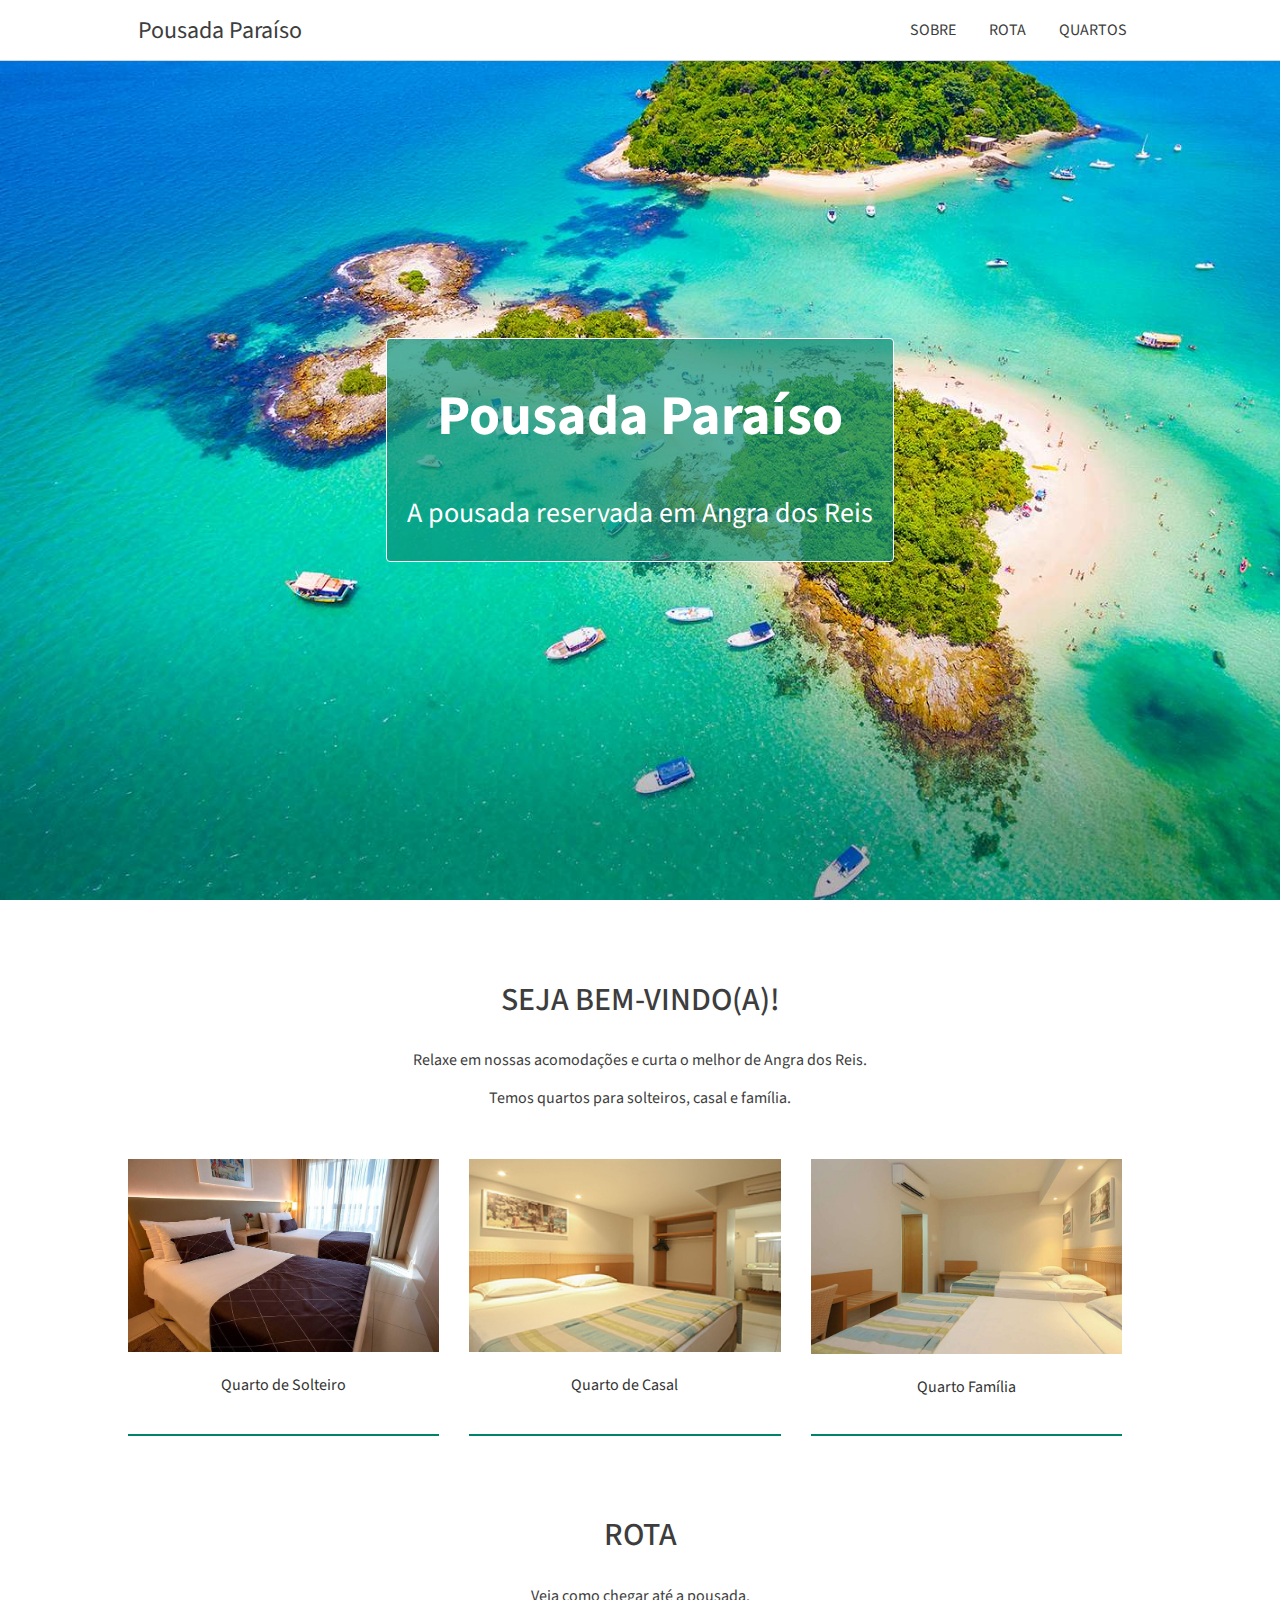
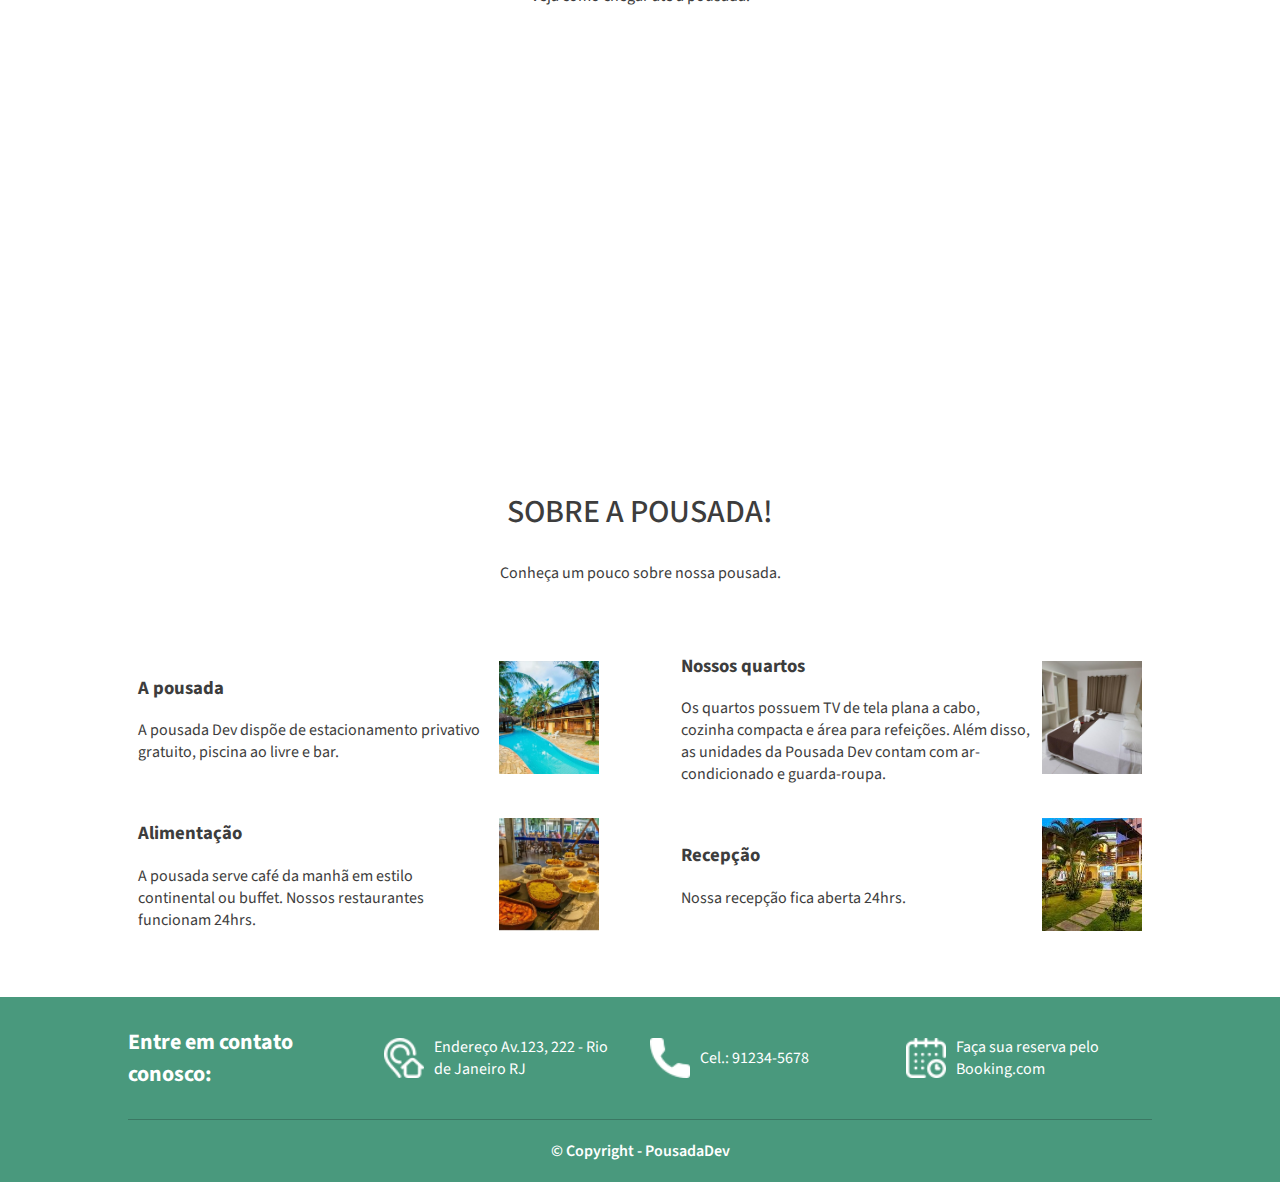
<file: Pousada/index.html>
<!DOCTYPE html>
<html lang="pt-br">

<head>
    <meta charset="UTF-8">
    <meta http-equiv="X-UA-Compatible" content="IE=edge">
    <meta name="viewport" content="width=device-width, initial-scale=1.0">
    <link rel="stylesheet" href="./CSS/estilo.css">
    <link href="https://fonts.googleapis.com/css2?family=Source+Sans+Pro:ital,wght@0,200;0,300;0,400;0,600;0,700;0,900;1,200;1,300;1,400;1,600;1,700;1,900&display=swap" rel="stylesheet">
    <title>Pousada</title>
</head>

<body>
    <div class="topo">
        <div class="tamanho-maximo-container container">
            <a href="index.html" class="link-logotipo">Pousada<span> Paraíso</span></a>
            <div>
                <a class="link-topo" href="#sobre">Sobre</a>
                <a class="link-topo" href="#rota">Rota</a>
                <a class="link-topo" href="quartos.html">Quartos</a>
            </div>
        </div>
    </div>

    <div class="principal">
        <div class="titulo-site">
            <div class="titulo-site-descricao">
                <h1>Pousada Paraíso</h1>
                <p>A pousada reservada em Angra dos Reis</p>
            </div>
        </div>

        <div class="tamanho-maximo-container secao-container">
            <h2>
                Seja bem-vindo(a)!
            </h2>

            <p>
                Relaxe em nossas acomodações e curta o melhor de Angra dos Reis.
            </p>

            <p>
                Temos quartos para solteiros, casal e família.
            </p>
        </div>

        <div class="quartos tamanho-maximo-container">
            <div class="quarto">
                <img src="./Imagens/quarto-solteiro1.jpg" alt="Quarto de solteiro" title="Quarto de solteiro">
                <a href="quartos.html#solteiro">
                    <p>Quarto de Solteiro</p>
                </a>
            </div>

            <div class="quarto">
                <img src="./Imagens/quarto-casal1.jpg" alt="Quarto de casal" title="Quarto de casal">
                <a href="quartos.html#casal">
                    <p>Quarto de Casal</p>
                </a>
              </div>

            <div class="quarto">
                <img src="./Imagens/quarto-familia1.jpg" alt="Quarto de família" title="Quarto de família">
                <a href="quartos.html#familia">
                    <P>
                        Quarto Família
                    </P>
                </a>
            </div>
        </div>

        <div id="rota" class="tamanho-maximo-container secao-container">
            <h2>
                Rota
            </h2>

            <p>
                Veja como chegar até a pousada.
            </p>
        </div>

        <div class="container-rota">
            <iframe src="https://www.google.com/maps/embed?pb=!1m14!1m8!1m3!1d14692.471710812997!2d-43.3641911!3d-22.9826906!3m2!1i1024!2i768!4f13.1!3m3!1m2!1s0x0%3A0x539cb07246f0e38d!2sVia%20Parque%20Shopping!5e0!3m2!1spt-BR!2sbr!4v1612707978931!5m2!1spt-BR!2sbr" width="100%" height="350" frameborder="0" style="border:0" allowfullscreen></iframe>
        </div>

        <div id="sobre" class="tamanho-maximo-container secao-container container-descricao">
            <h2>
                Sobre a pousada!
            </h2>

            <p>
                Conheça um pouco sobre nossa pousada.
            </p>
        </div>

        <div class="tamanho-maximo-container descricoes">
            <div class="descricao">
                <div class="descricao-conteudo">
                    <h3>A pousada</h3>
                    <p>
                        A pousada Dev dispõe de estacionamento privativo gratuito, piscina ao livre e bar.
                    </p>
                </div>

                <img class="descricao-img" src="Imagens/img1.jpg" alt="Faixada" title="Faixada">
            </div>

            <div class="descricao">
                <div class="descricao-conteudo">
                    <h3>Nossos quartos</h3>
                    <p>
                        Os quartos possuem TV de tela plana a cabo, cozinha compacta e área para refeições. Além disso,
                        as unidades da Pousada Dev contam com ar-condicionado e guarda-roupa.
                    </p>
                </div>

                <img class="descricao-img" src="./Imagens/img2.jpg" alt="Quartos" title="Quartos">
            </div>

            <div class="descricao">
                <div class="descricao-conteudo">
                    <h3>Alimentação</h3>
                    <p>
                        A pousada serve café da manhã em estilo continental ou buffet. Nossos restaurantes funcionam
                        24hrs.
                    </p>
                </div>

                <img class="descricao-img" src="./Imagens/img3.jpg" alt="Restaurante" title="Restaurante">
            </div>

            <div class="descricao">
                <div class="descricao-conteudo">
                    <h3>Recepção</h3>
                    <p>
                        Nossa recepção fica aberta 24hrs.
                    </p>
                </div>

                <img class="descricao-img" src="./Imagens/img5.jpg" alt="Recepção" title="Recepção">
            </div>
        </div>
    </div>

    <div class="rodape">
        <div class="tamanho-maximo-container rodape-container">
            <div class="rodape-info">
                <h4>Entre em contato conosco:</h4>
            </div>

            <a class="rodape-info rodape-link" target="_blank" href="https://goo.gl/maps/wPAS58QxiTopxK6w7">
                <img class="rodape-icone" src="./Imagens/endereco.png" alt="Ícones endereco" title="Ícone endereco"/>

                <p>
                    Endereço
                    Av.123, 222 - Rio de Janeiro RJ
                </p>
            </a>

            <div class="rodape-info">
                <img class="rodape-icone" src="./Imagens/telefone.png" alt="Ícone telefone" title="Ícone telefone">

                <p>
                    Cel.: 91234-5678
                </p>
            </div>

            <a class="rodape-info rodape-link" target="_blank" href="https://www.booking.com/searchresults.pt-br.html?aid=375635;label=msn-wLZ0m4wRNI00wFHQAaaO3w-79920787059858%3Atikwd-79920803013016%3Aaud-808219487%3Aloc-20%3Aneo%3Amte%3Adec%3Aqsbooking;sid=9ca5cbe6c9db71b34b98c0738ea780f4;dest_id=-666610;dest_type=city&">
                <img class="rodape-icone" src="./Imagens/calendario.png" alt="Ícone calendario" title="Ícone calendario">

                <p>
                    Faça sua reserva pelo Booking.com
                </p>
            </a>

            <div class="rodape-copyright">
                © Copyright - PousadaDev
            </div>
        </div>
    </div>
</body>
</html>
</file>
<file: Pousada/CSS/estilo.css>
*{ box-sizing:border-box;}
body{
    margin: 0;
    padding: 0;
    color: #3d3d3d;
    font-family: 'Source Sans Pro', sans-serif;
    background-color: #fff;
}

.container{
    max-width: 1024px;
}

.topo{
    position: fixed;
    width: 100%;
    background-color: #fff;
    border-bottom: 1px solid #d5d5d5;
}

.topo .container{
    display: flex;
    align-items: center;
    justify-content: space-between;
    width: 100%;
    height: 60px;
    padding: 0 10px;
    margin: 0 auto; 
}

.link-logotipo{
    margin: 0 40px 0 0;
    font-size: 24px;
    text-decoration: none;
    color: #3d3d3d;
}

.link-logotipo span{
    color: 6592c9;
}

.link-topo{
    text-transform: uppercase;
    line-height: 18px;
    text-decoration: none;
    padding: 0px 15px 10px 15px;
    color: #3d3d3d;
}

.link:hover{
    border-bottom: 3px solid #6592c9;
}

.titulo-site{
    background-image: url('../Imagens/fundo.jpg');
    background-repeat: no-repeat;
    background-size: cover;
    height: 100vh;
    
    display: flex;
    justify-content: center;
    align-items: center;
}

.titulo-site-descricao{
    color: #fff;
    font-size: 28px;
    background-color: #0a9077b3;
    border: 1px solid;
    padding: 0 20px;
    border-radius: 4px;
    text-align: center;
}

.quartos{
    display: flex;
    justify-content: space-between;
}

.quarto{
    margin-right: 30px;
    padding-bottom: 20px;
    border-bottom: 2px solid #00836a;
    text-decoration: none;
    color: #3d3d3d;
}

.quarto a{
    text-decoration: none;
    color: #333;
}

.quarto a p{
    text-align: center;
}

.quartos:last-child{
    margin-right: 0px;
}

.tamanho-maximo-container{
    max-width: 1024px;
    margin: 0 auto;
}

.secao-container{
    text-align: center;
    margin-bottom: 50px;
    padding-top: 50px;
}

.secao-container h2{
    font-size: 32px;
    font-weight: 500;
    text-transform: uppercase;
}

img{
    width: 100%;        
}

.descricoes{
    display: flex;
    flex-wrap: wrap;
    justify-content: space-between;
    padding-bottom: 50px;
}

.descricao{
    display: flex;
    width: 45%;
    margin: 0 10px;
    align-items: center;
    justify-content: space-between;
}

.descricao-conteudo{
    flex: 1 1 auto;
}

.descricao-img{
    width: 100px;
    height: 113px;
    object-fit: cover;
    margin-left: 10px;
}

.rodape-copyright{
    text-align: center;
    padding: 20px;
    border-top: 1px solid #3b7863;
    color: #fff;
    font-weight: 600;
    width: 100%;
}

.rodape{
    background-color: #49997d;
    color: #fff;
}

.rodape h4{
    font-size: 22px;
}

.rodape-container{
    display: flex;
    flex-wrap: wrap;
    justify-content: space-between;
}

.rodape-info{
    width: 23%;
    display: flex;
    align-items: center;
}

.rodape-link{
    margin-right: 10px;
    color: #fff;
    text-decoration: none;
}

.rodape-icone{
    width: 40px;
    height: 40px;
    margin-right: 10px;
}

.rodape-info a{
    text-decoration: none;
    color: #fff;
}
</file>
